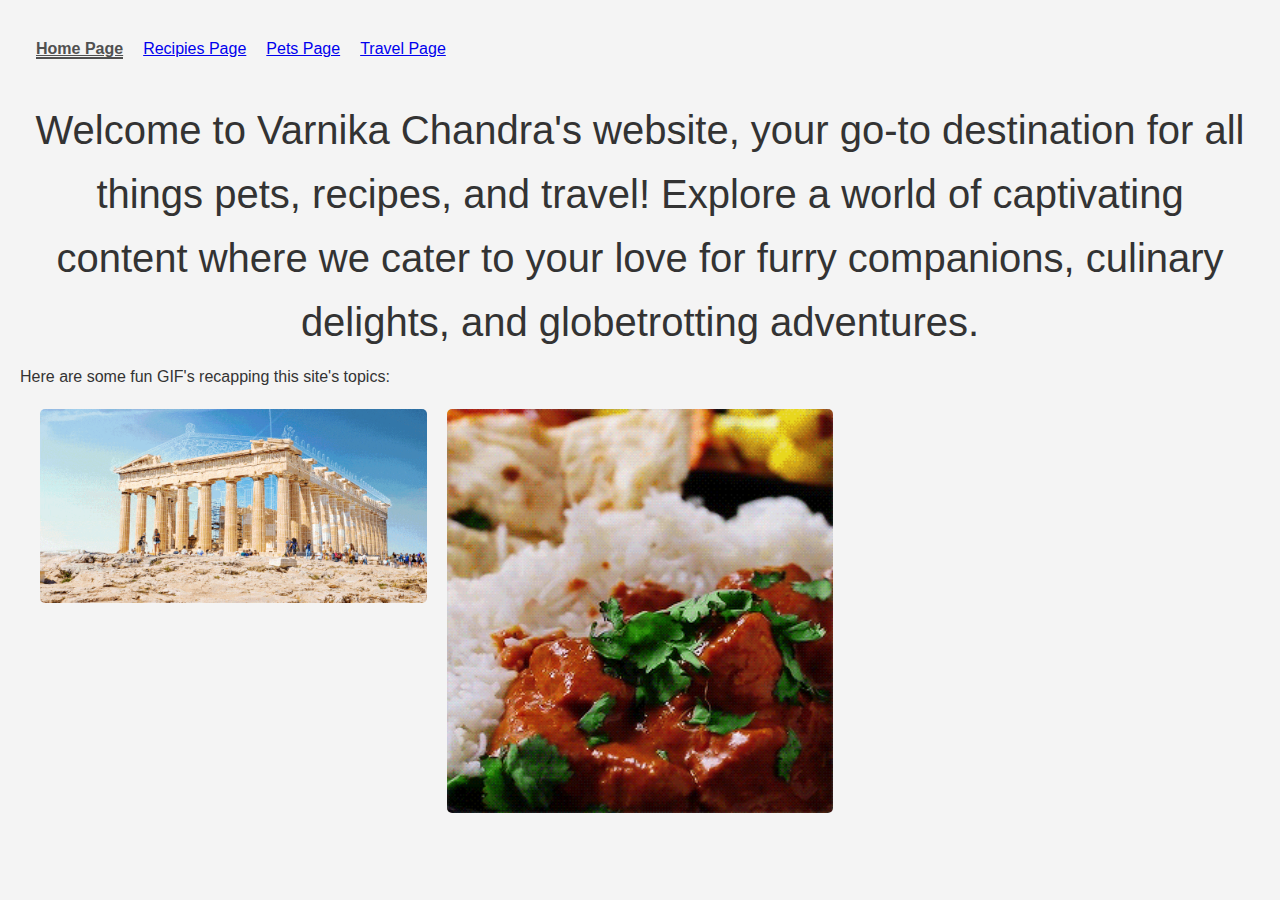
<file: index.html>
<!DOCTYPE html>
<html lang="en">
<head>
    <meta charset="UTF-8">
    <meta name="viewport" content="width=device-width, initial-scale=1.0">
    <link rel="stylesheet" href="css/html5reset.css">
    <link rel="stylesheet" href="css/style.css">
    <title>Welcome</title>
</head>
<body>
    <a href = "#maincontent" class="skip-link">Skip to Main Content</a>
    <header>
        <nav>
            <ul>
                <li><a href = "index.html" class="active">Home Page</a></li>
                <li><a href = "recipies.html">Recipies Page</a></li>
                <li><a href = "pets.html">Pets Page</a></li>
                <li><a href = "travel.html">Travel Page</a></li>
            </ul>
        </nav>
    </header>
    <main id="maincontent">
        <div>
            <h1>Welcome to Varnika Chandra's website, your go-to destination for all things pets, recipes, and travel! Explore a world of captivating content where we cater to your love for furry companions, culinary delights, and globetrotting adventures. </h1>

        </div>

        <div>Here are some fun GIF's recapping this site's topics:</div>
        <div class="image-grid">
            <img src="images/indexgif1.gif" alt="Greece" class="animated">
            <img src="images/indexgif2.gif" alt="Cat" class="animated">
        </div>

            
            <!-- Varnika Chandra -->
    
        
    </main>
    
</body>
</html>
</file>
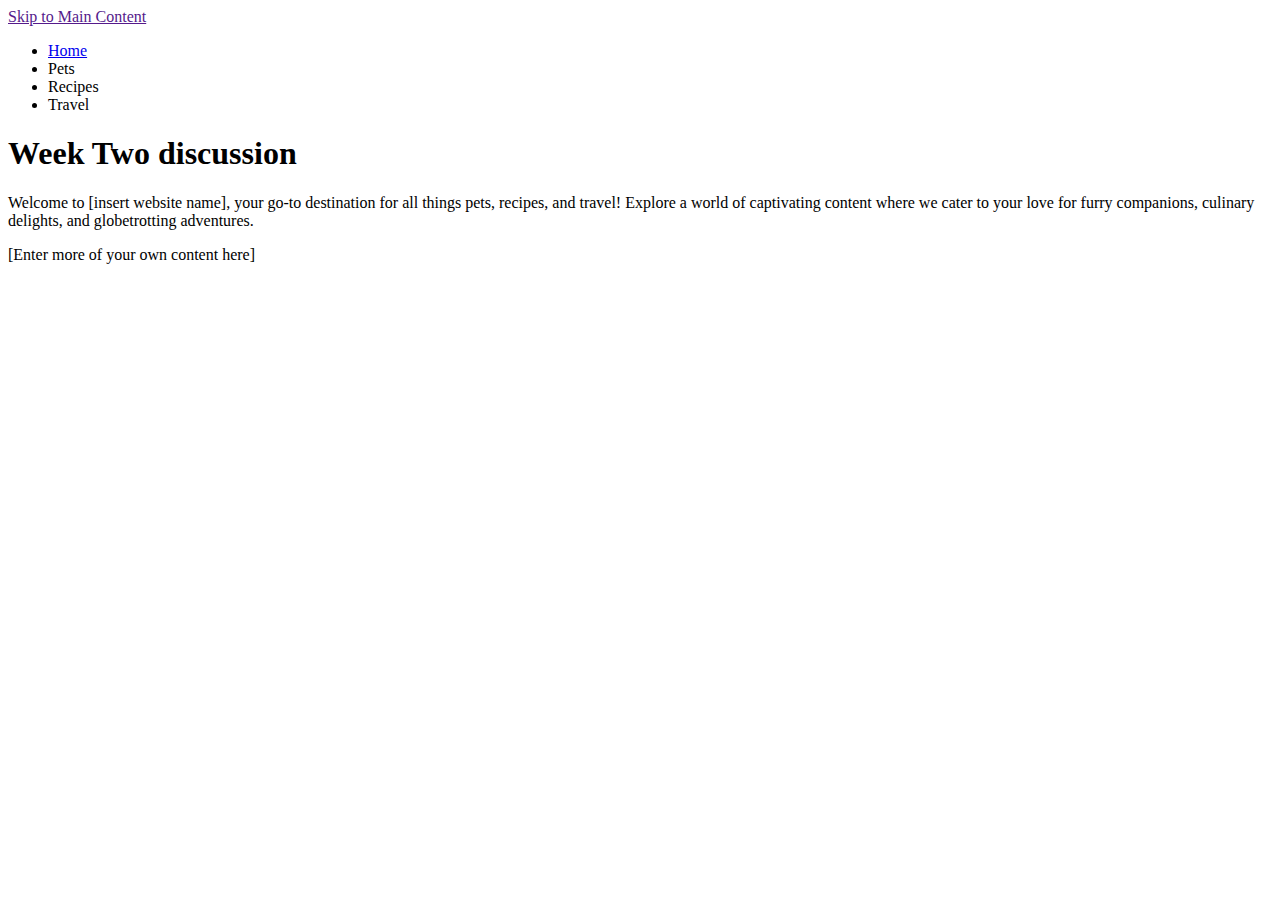
<file: ccp_starter_code-main/index.html>
<!DOCTYPE html>
<html lang="en">
<head>
    <meta charset="UTF-8">
    <meta name="viewport" content="width=device-width, initial-scale=1.0">
    <title>Pets</title>
</head>
<body>
    <a href = "">Skip to Main Content</a>
    <header>
        <nav>
            <ul>
                <li><a href = "index.html">Home</a></li>
                <li>Pets</li>
                <li>Recipes</li>
                <li>Travel</li>
            </ul>
        </nav>
        <h1>Week Two discussion</h1>

    </header>
    <main>
        <div>
            <p>Welcome to [insert website name], your go-to destination for all things pets, recipes, and travel! Explore a world of captivating content where we cater to your love for furry companions, culinary delights, and globetrotting adventures. </p>

        </div>

<div>[Enter more of your own content here]</div>
            
            <!-- Jackie Wolf -->
    
        <div></div>
        <div></div>
        <div></div>
        <div></div>
    </main>
    
</body>
</html>
</file>
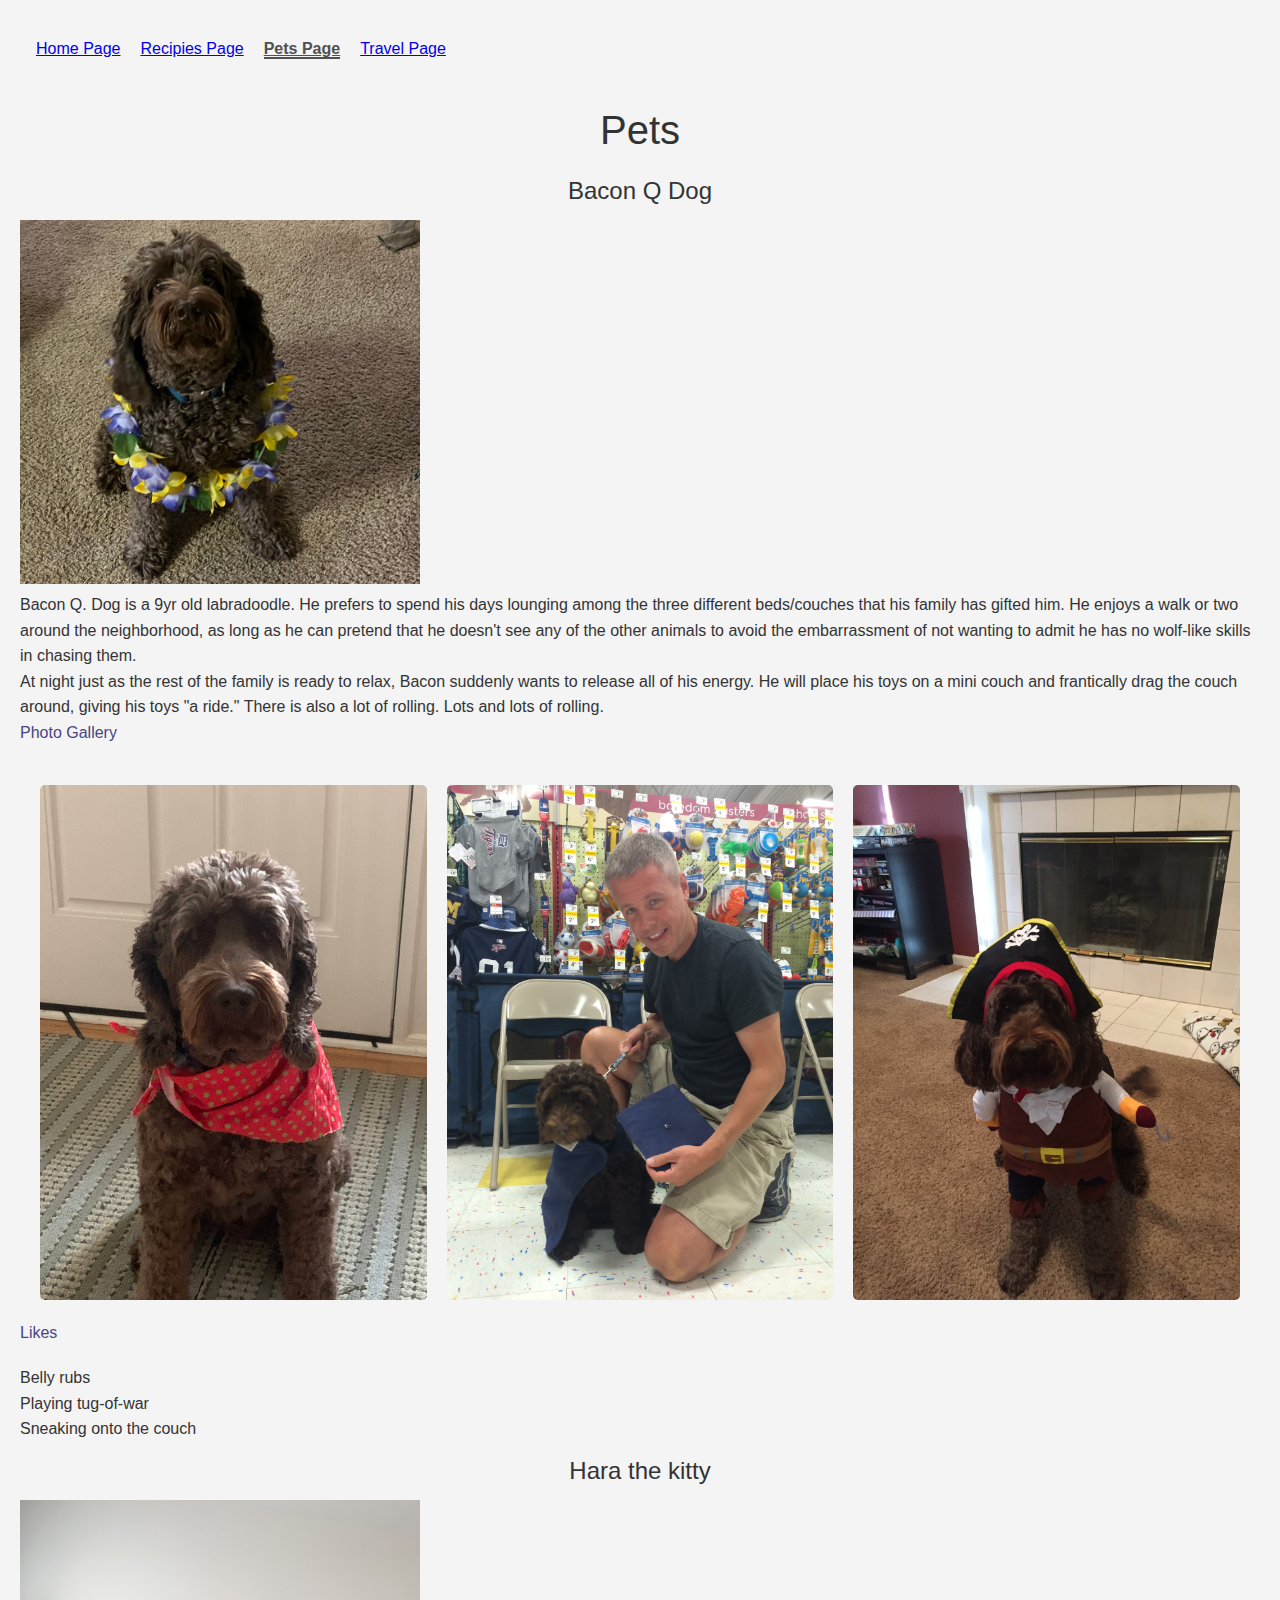
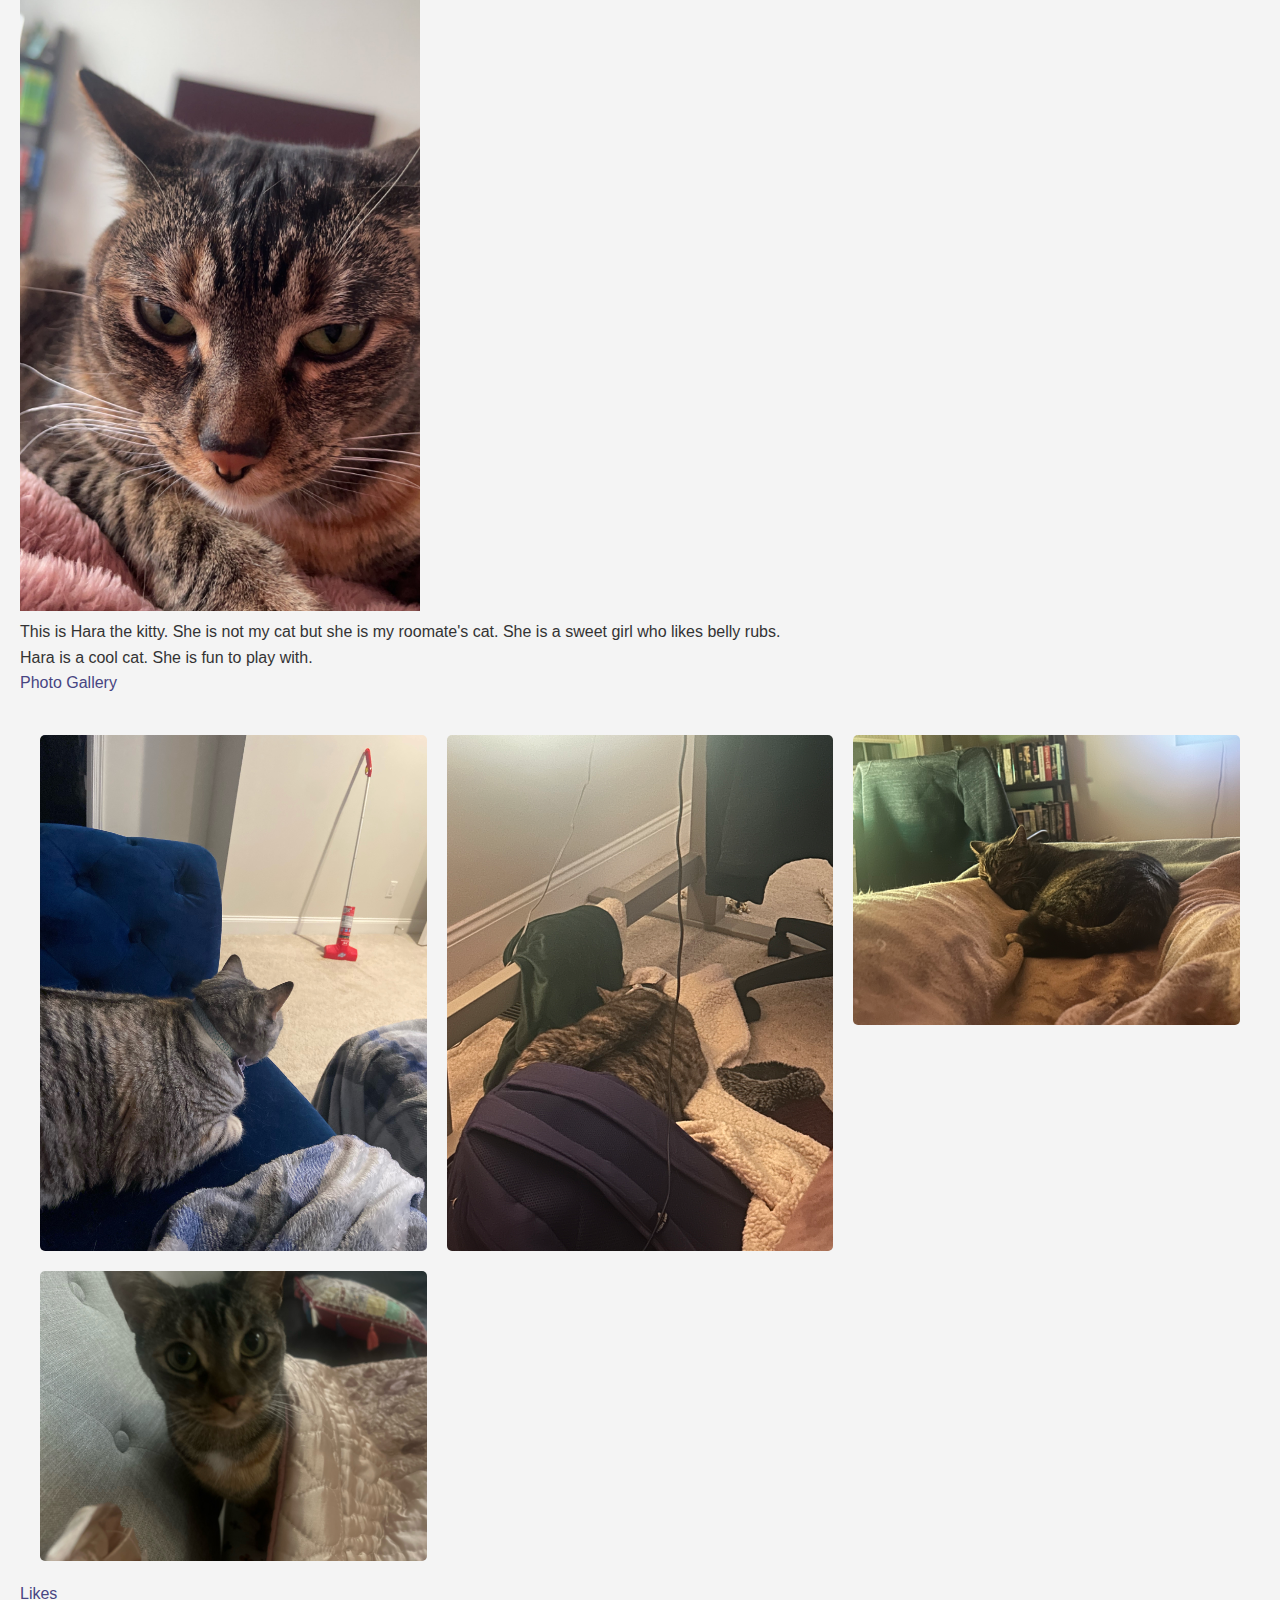
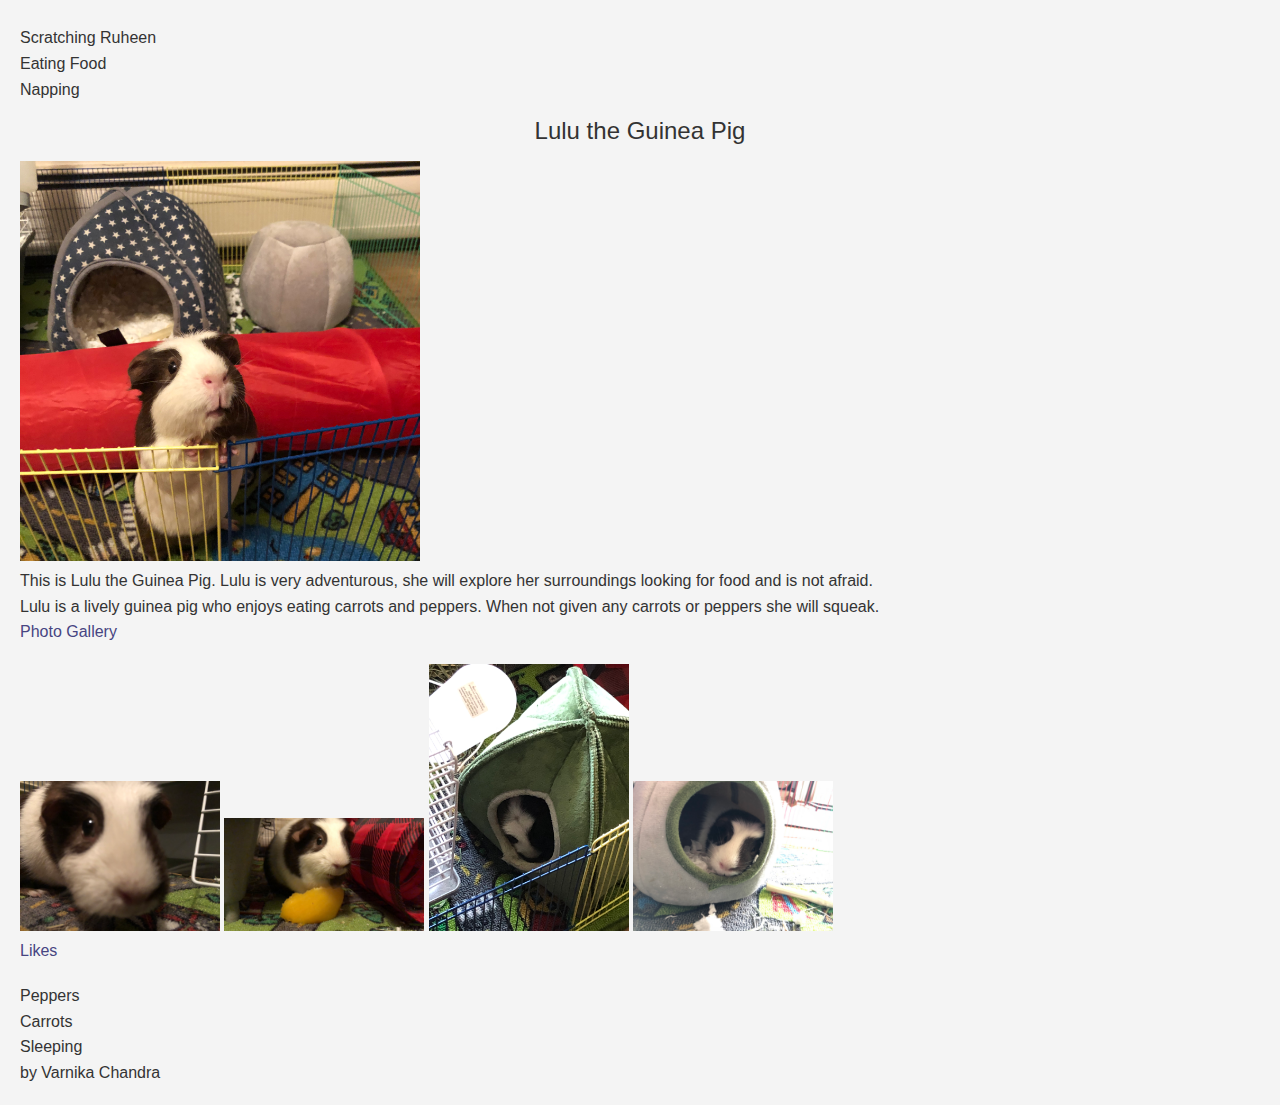
<file: pets.html>
<!DOCTYPE html>
<html lang="en">
<head>
    <meta charset="UTF-8">
    <meta name="viewport" content="width=device-width, initial-scale=1.0">
    <link rel="stylesheet" href="css/html5reset.css">
    <link rel="stylesheet" href="css/style.css">
   <title>Pets</title>
</head>
<body>
    <a href = "#maincontent" class="skip-link">Skip to main content</a>
    <header>
        <nav>
            <ul>
                <li><a href = "index.html">Home Page</a></li>
                <li><a href = "recipies.html">Recipies Page</a></li>
                <li><a href = "pets.html" class="active">Pets Page</a></li>
                <li><a href = "travel.html">Travel Page</a></li>
            </ul>
        </nav>
    </header>
    <main id="maincontent">
        <h1>Pets</h1>
        <div>
            <h2>Bacon Q Dog</h2>
            <img src="images/bacon.jpg" width = "400" alt="Brown labradoodle wearing colorful lei">

            <p>Bacon Q. Dog is a 9yr old labradoodle. He prefers to spend his days lounging among the three different beds/couches that his family has gifted him. He enjoys a walk or two around the neighborhood, as long as he can pretend that he doesn't see any of the other animals to avoid the embarrassment of not wanting to admit he has no wolf-like skills in chasing them.</p> 
            <P>At night just as the rest of the family is ready to relax, Bacon suddenly wants to release all of his energy. He will place his toys on a mini couch and frantically drag the couch around, giving his toys "a ride." There is also a lot of rolling. Lots and lots of rolling.</P>
            <h3>Photo Gallery</h3>
            <div class="image-grid">
            <img src="images/bacon_bandana.JPG" width ="200" alt = "Brown labradoodle wearing an orange bandana">
            <img src="images/bacon_graduation.JPG"  width ="200" alt="Small labradoodle puppy wearing a graduation cap and gown">
            <img src="images/bacon_halloween.JPG"  width ="200" alt="Brown labradoodle wearing a pirate costume">
        </div>
            <h3>Likes</h3>
            <ul>
                <li>Belly rubs</li>
                <li>Playing tug-of-war</li>
                <li>Sneaking onto the couch</li>
            </ul>
            <!-- Jackie Wolf Pet 1 -->
        
        </div>
        <div>
        <h2>Hara the kitty </h2>
        <img src="images/hara1.JPG" width = "400" alt="Brown labradoodle wearing colorful lei">

        <p>This is Hara the kitty. She is not my cat but she is my roomate's cat. She is a sweet girl who likes belly rubs.</p> 
        <P>Hara is a cool cat. She is fun to play with. </P>
        <h3>Photo Gallery</h3>
        <div class="image-grid">
        <img src="images/hara2.JPG" width ="200" alt = "This is Hara looking at a vacuum.">
        <img src="images/hara3.jpeg"  width ="200" alt="This is Hara laying down.">
        <img src="images/hara4.jpeg"  width ="200" alt="This is sleeping.">
        <img src="images/hara5.JPEG"  width ="200" alt="This is Hara when she was a baby.">
    </div>

        <h3>Likes</h3>
        <ul>
            <li>Scratching Ruheen</li>
            <li>Eating Food</li>
            <li>Napping</li>
        </ul>
        <!-- Pet 2 -->
    </div>
    <div>
    <h2>Lulu the Guinea Pig</h2>
        <img src="images/lulu-1.jpg" width = "400" alt="A chubby guinea pig with patches of dark-brown and white.">

        <p>This is Lulu the Guinea Pig. Lulu is very adventurous, she will explore her surroundings looking for food and is not afraid.</p> 
        <p>Lulu is a lively guinea pig who enjoys eating carrots and peppers. When not given any carrots or peppers she will squeak.</p>
        <h3>Photo Gallery</h3>
        <img src="images/lulu-2.jpg" width ="200" alt = "Lulu sleeping in a gray house.">
        <img src="images/lulu-eating-1.JPG"  width ="200" alt="Lulu enjoying a pepper.">
        <img src="images/lulu-sleeping-1.jpg"  width ="200" alt="Lulu sleeping in a green house.">
        <img src="images/lulu-sleeping-3.jpg"  width ="200" alt="Lulu snuggling and sleeping in her home.">

        <h3>Likes</h3>
        <ul>
            <li>Peppers</li>
            <li>Carrots</li>
            <li>Sleeping</li>
        </ul>
        <!-- Pet 3 -->
        </div>
       
      <!-- Varnika Chandra -->
      <footer> by Varnika Chandra</footer>
    </main>
    
</body>
</html>
</file>
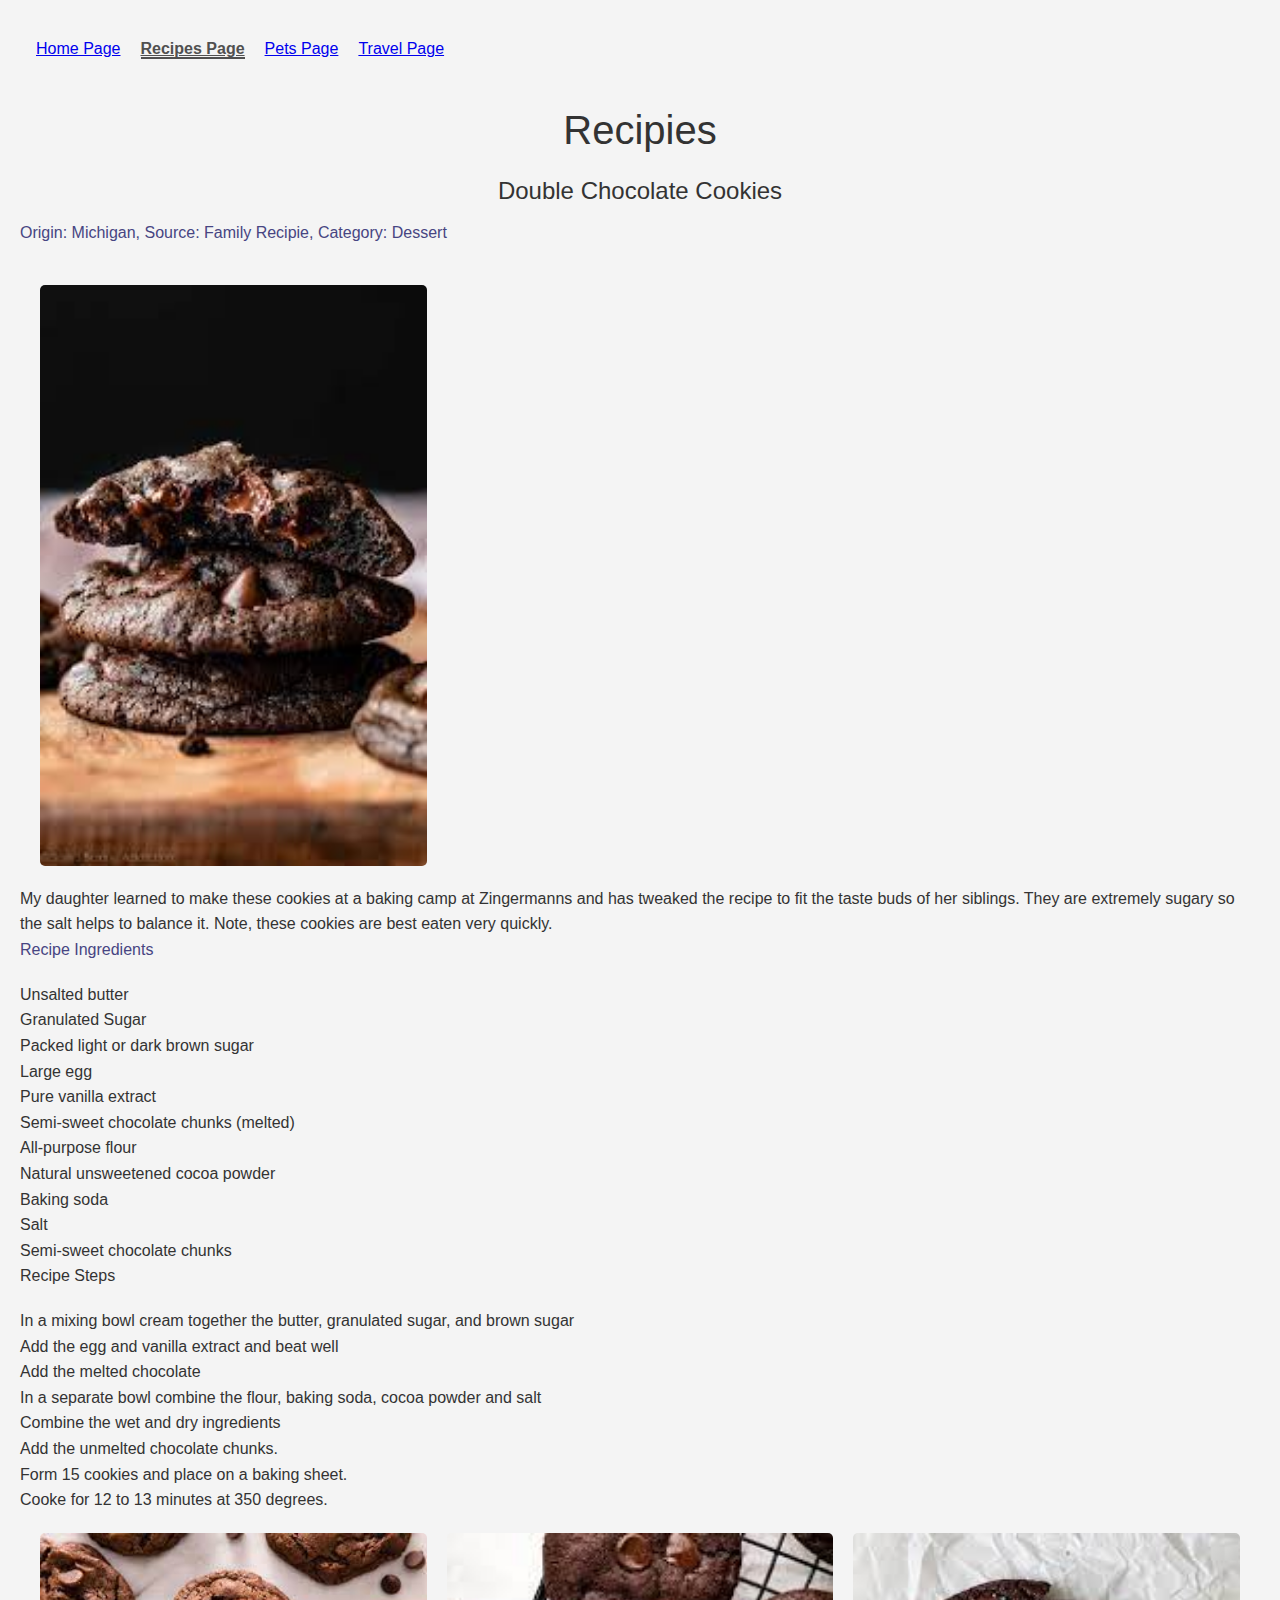
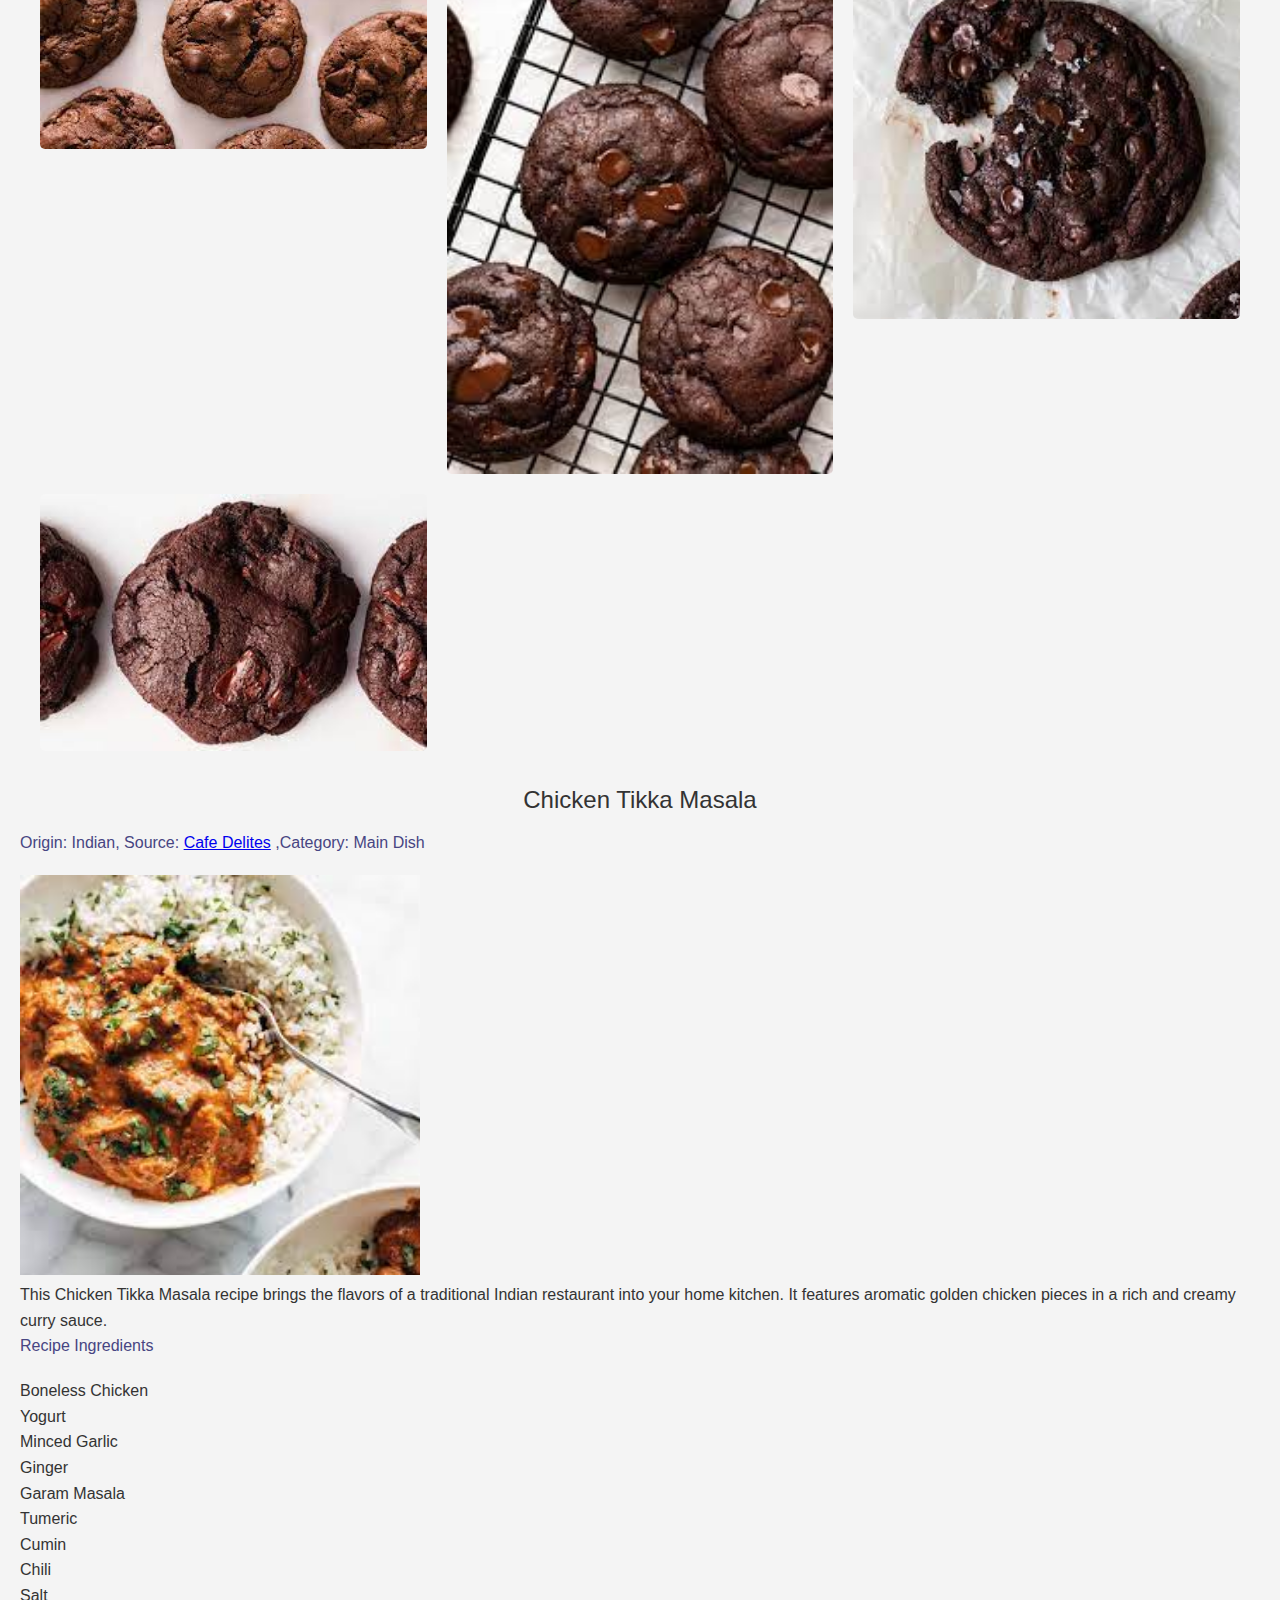
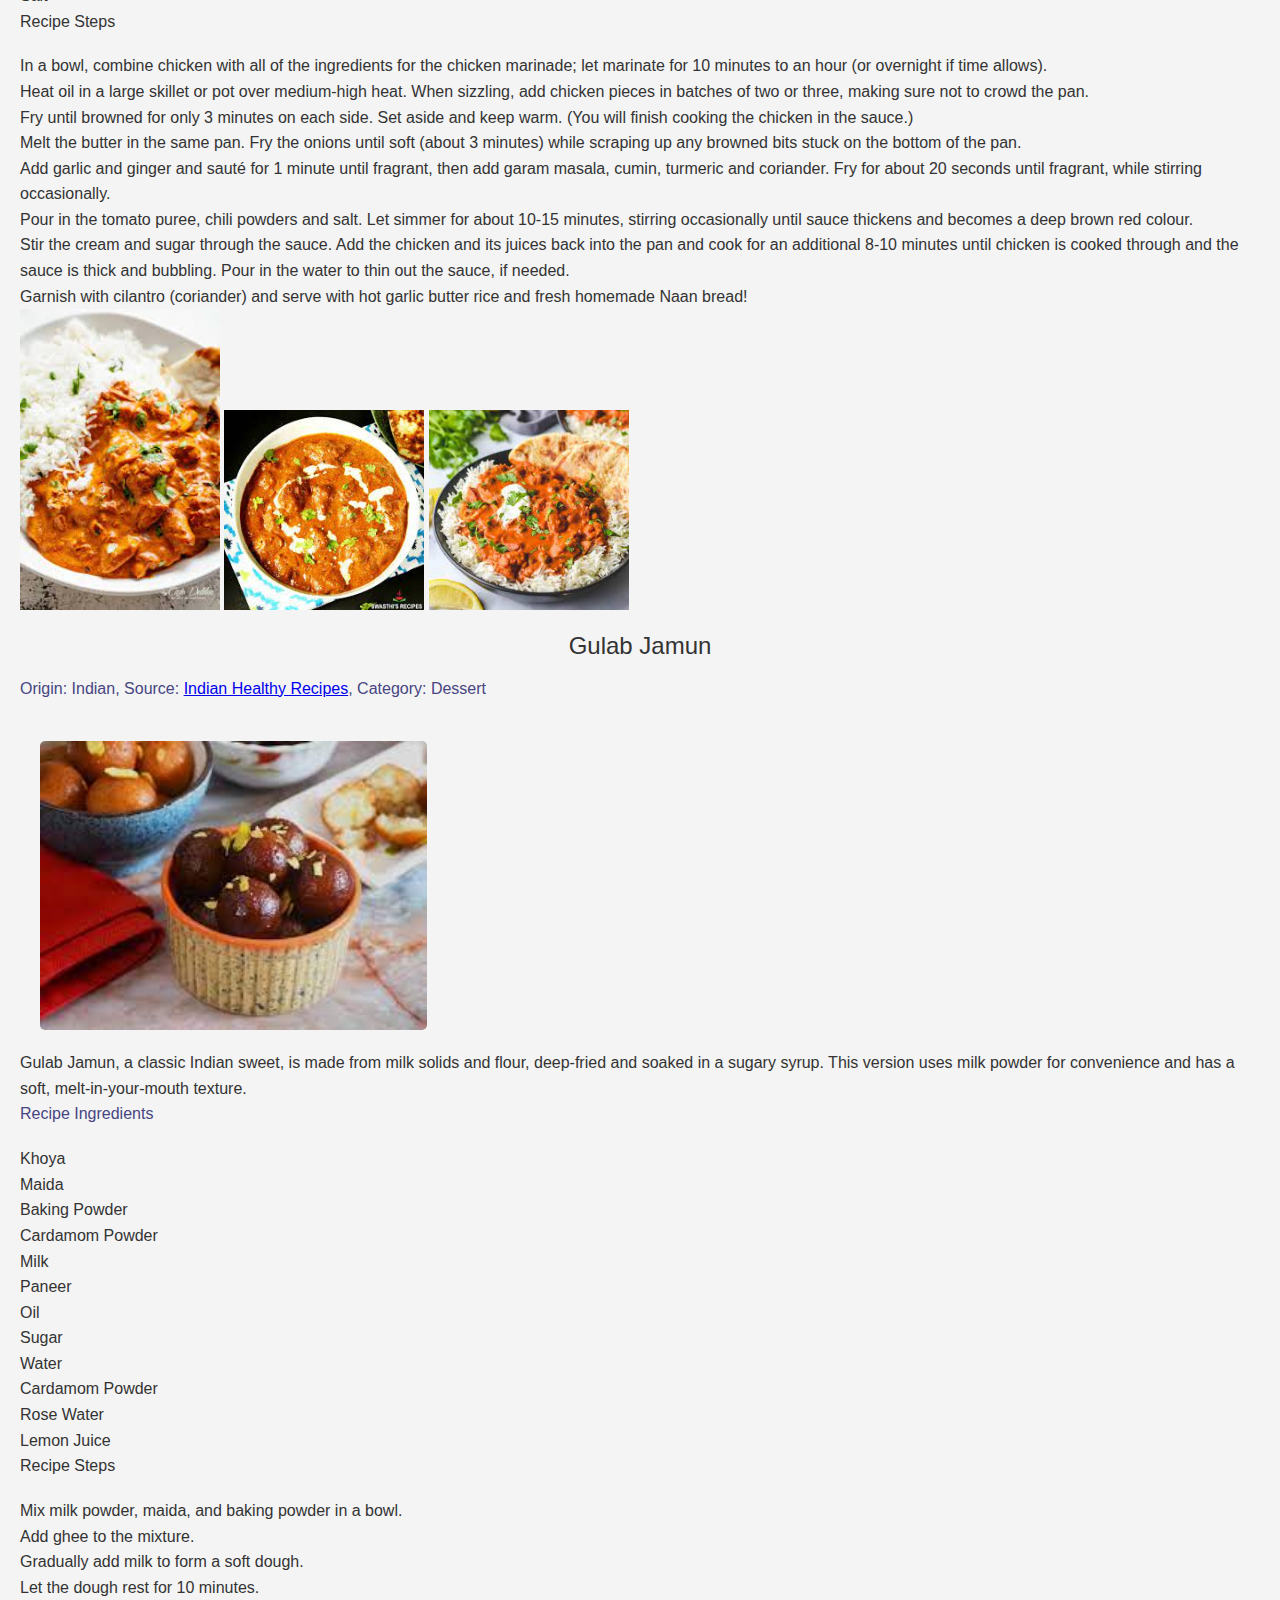
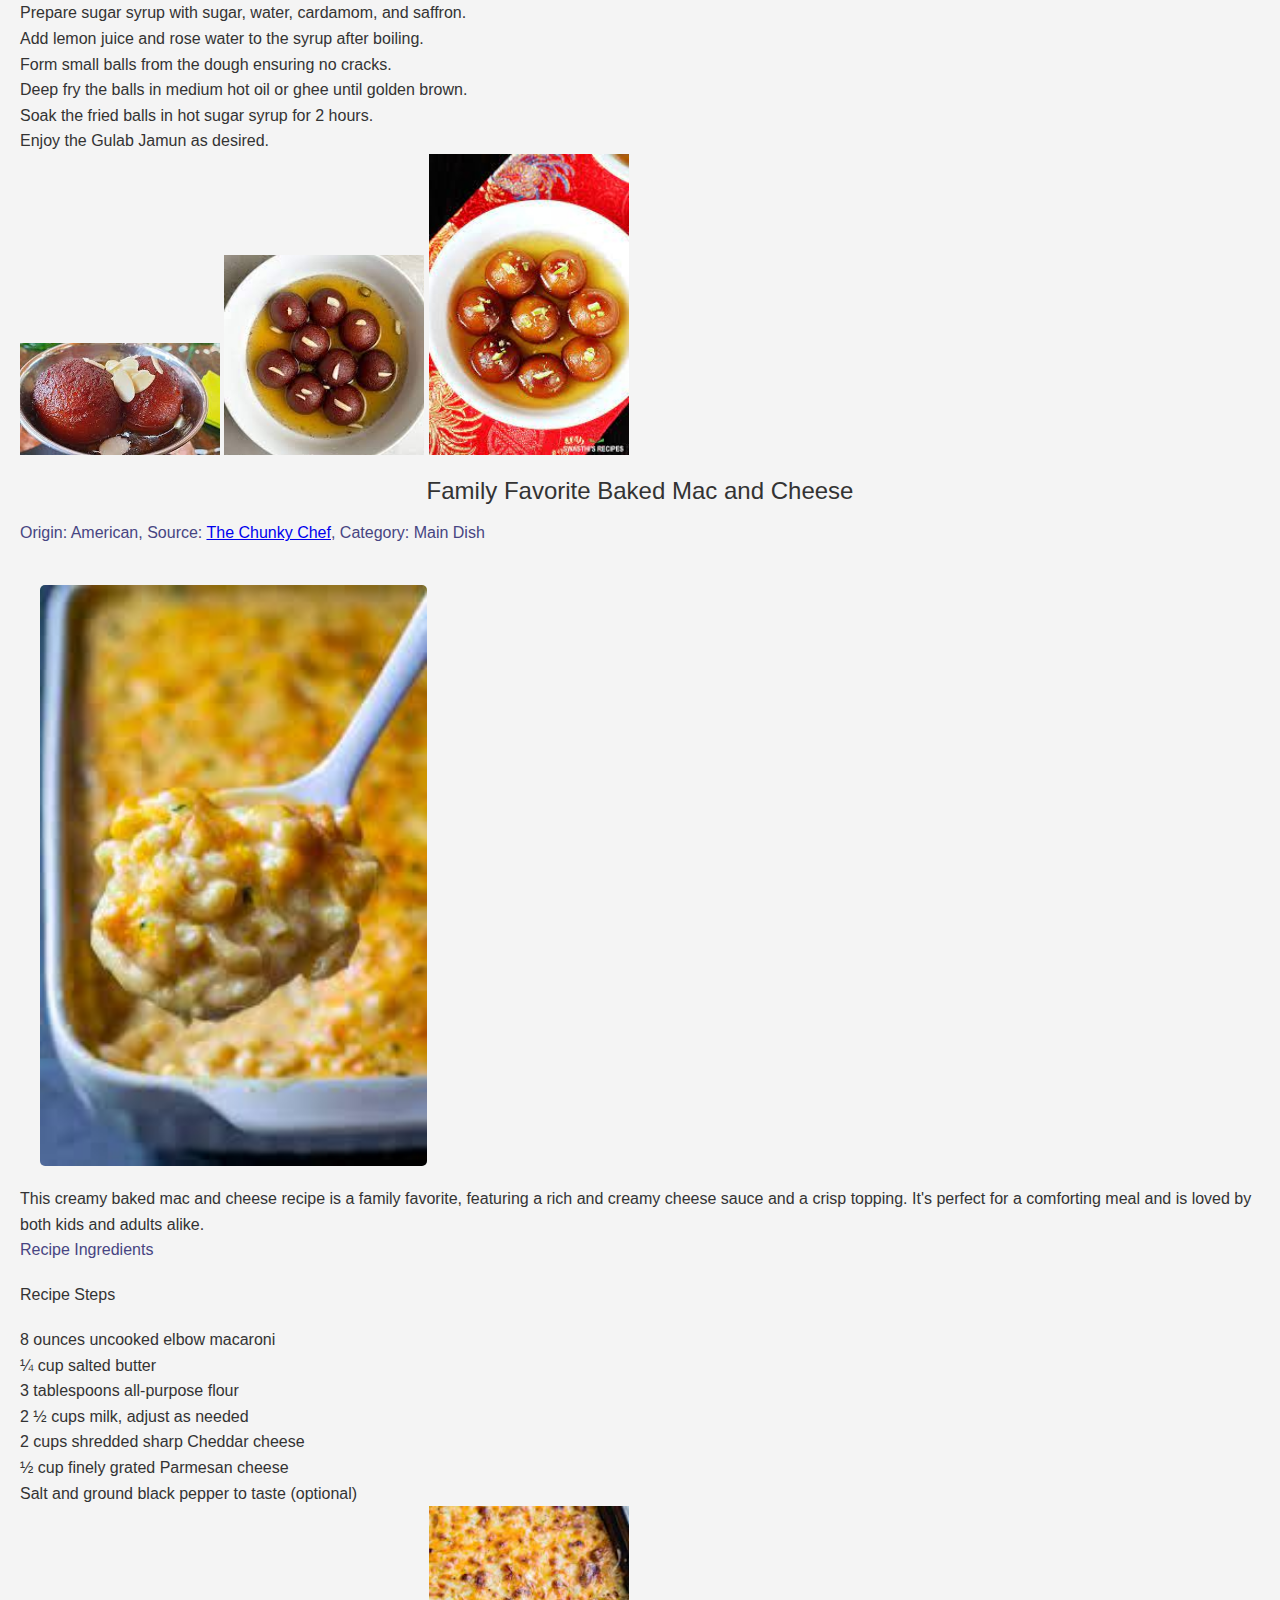
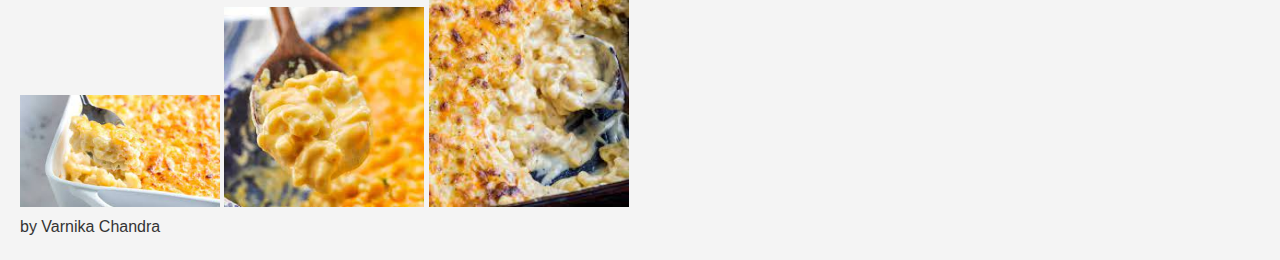
<file: recipies.html>
<!DOCTYPE html>
<html lang="en">
<head>
    <meta charset="UTF-8">
    <meta name="viewport" content="width=device-width, initial-scale=1.0">
    <link rel="stylesheet" href="css/html5reset.css">
    <link rel="stylesheet" href="css/style.css">
    <title>Recipies</title>
</head>
<body>
    <a href = "#maincontent" class="skip-link">Skip to Main Content</a>
    <header>
        <nav>
            <ul>
                <li><a href = "index.html">Home Page</a></li>
                <li><a href = "recipies.html" class="active">Recipes Page</a></li>
                <li><a href = "pets.html">Pets Page</a></li>
                <li><a href = "travel.html">Travel Page</a></li>
            </ul>
        </nav>
    

    </header>
    <main id="maincontent">
        <h1>Recipies</h1>
        <div>
            <h2>Double Chocolate Cookies</h2>
            <h3>Origin: Michigan, Source: Family Recipie, Category: Dessert</h3>
            <div class="image-grid">
            <img src="images/chocolate.jpeg" width = "400" alt="Chocolate Cookie Picture ">
        </div>
            <p>My daughter learned to make these cookies at a baking camp at Zingermanns and has tweaked the recipe to fit the taste buds of her siblings.  They are extremely sugary so the salt helps to balance it.  Note, these cookies are best eaten very quickly.</p>
            <h3>Recipe Ingredients</h3>
            <ul>
              <li> Unsalted butter </li> 
               <li>  Granulated Sugar </li>
               <li>  Packed light or dark brown sugar </li>
               <li>  Large egg </li>
               <li> Pure vanilla extract </li>
               <li>  Semi-sweet chocolate chunks (melted)  </li> 
               <li>  All-purpose flour  </li> 
               <li>    Natural unsweetened cocoa powder  </li> 
               <li>   Baking soda  </li> 
                <li>  Salt  </li> 
                <li>  Semi-sweet chocolate chunks </li> 
            </ul>
            <h4>Recipe Steps</h4>
            <ul>
                <li>In a mixing bowl cream together the butter, granulated sugar, and brown sugar </li>
                <li> Add the egg and vanilla extract and beat well</li>
                <li>Add the melted chocolate</li>
                <li>In a separate bowl combine the flour, baking soda, cocoa powder and salt</li>
                <li>Combine the wet and dry ingredients</li>
                <li>Add the unmelted chocolate chunks. </li>
                <li>Form 15 cookies and place on a baking sheet.</li>
                <li>Cooke for 12 to 13 minutes at 350 degrees.</li>
            </ul>
            <div class="image-grid">
            <img src="images/c1.jpeg" width ="200" alt = "Picture of many cookies">
            <img src="images/c2.jpeg"  width ="200" alt="Chocolate cookies on a tray">
            <img src="images/c3.jpeg"  width ="200" alt="Chocolate cookie with a piece broken off">
            <img src="images/c4.jpeg"  width ="200" alt="Close up of chocolate cookie">
            </div>

           
            <!-- Recipies one -->
        </div>
<!-- Varnika Chandra -->
        <div>
    <h2>Chicken Tikka Masala</h2>
    <h3>Origin: Indian, Source: <a href="https://cafedelites.com/chicken-tikka-masala/">Cafe Delites</a> ,Category: Main Dish</h3>
    <img src="images/chicken4.jpeg" width="400" alt="Chicken Tikka Masala Picture">
    <p>This Chicken Tikka Masala recipe brings the flavors of a traditional Indian restaurant into your home kitchen. It features aromatic golden chicken pieces in a rich and creamy curry sauce.</p>
    <h3>Recipe Ingredients</h3>
    <ul>
        <li> Boneless Chicken</li>
        <li> Yogurt </li>
        <li> Minced Garlic</li>
        <li> Ginger</li>
        <li> Garam Masala</li>
        <li> Tumeric </li>
        <li> Cumin </li>
        <li> Chili </li>
        <li> Salt </li>
        
    </ul>
    <h4>Recipe Steps</h4>
    <ul>
      <li>  In a bowl, combine chicken with all of the ingredients for the chicken marinade; let marinate for 10 minutes to an hour (or overnight if time allows).</li>

    <li>Heat oil in a large skillet or pot over medium-high heat. When sizzling, add chicken pieces in batches of two or three, making sure not to crowd the pan.</li>
<li> Fry until browned for only 3 minutes on each side. Set aside and keep warm. (You will finish cooking the chicken in the sauce.)</li>
<li>Melt the butter in the same pan. Fry the onions until soft (about 3 minutes) while scraping up any browned bits stuck on the bottom of the pan. </li>
<li>Add garlic and ginger and sauté for 1 minute until fragrant, then add garam masala, cumin, turmeric and coriander. Fry for about 20 seconds until fragrant, while stirring occasionally.</li>
<li>Pour in the tomato puree, chili powders and salt. Let simmer for about 10-15 minutes, stirring occasionally until sauce thickens and becomes a deep brown red colour.</li>
<li>Stir the cream and sugar through the sauce. Add the chicken and its juices back into the pan and cook for an additional 8-10 minutes until chicken is cooked through and the sauce is thick and bubbling. Pour in the water to thin out the sauce, if needed.</li>
<li>Garnish with cilantro (coriander) and serve with hot garlic butter rice and fresh homemade Naan bread!
        
    </ul>

    <img src="images/chicken1.jpeg" width="200" alt="Picture of Chicken Tikka Masala">
    <img src="images/chicken2.jpeg" width="200" alt="Plated Chicken Tikka Masala with butter">
    <img src="images/chicken3.jpeg" width="200" alt="Dish of Chicken Tikka Masala served with rice">
</div>

        <!-- Varnika Chandra -->
            <!-- Recipies two -->
   
<div>
    <h2>Gulab Jamun</h2>
    <h3>Origin: Indian, Source: <a href="https://www.indianhealthyrecipes.com/gulab-jamun-recipe-using-milk-powder/">Indian Healthy Recipes</a>, Category: Dessert </h3>
   <div class="image-grid">
    <img src="images/gj4.jpeg" width="400" alt="Gulab Jamun Picture in a bowl">
    </div>
    <p>Gulab Jamun, a classic Indian sweet, is made from milk solids and flour, deep-fried and soaked in a sugary syrup. This version uses milk powder for convenience and has a soft, melt-in-your-mouth texture.</p>
    <h3>Recipe Ingredients</h3>
    <ul>
        <li>Khoya</li>
        <li>Maida</li>
        <li>Baking Powder</li>
        <li>Cardamom Powder</li>
        <li>Milk</li>
        <li>Paneer</li>
        <li>Oil</li>
        <li>Sugar</li>
        <li>Water</li>
        <li>Cardamom Powder</li>
        <li>Rose Water</li>
        <li> Lemon Juice</li>
    </ul>
    <h4>Recipe Steps</h4>
    <ul>
     <li>Mix milk powder, maida, and baking powder in a bowl.</li>
    <li>Add ghee to the mixture.</li>
    <li>Gradually add milk to form a soft dough.</li>
    <li>Let the dough rest for 10 minutes.</li>
    <li>Prepare sugar syrup with sugar, water, cardamom, and saffron.</li>
    <li>Add lemon juice and rose water to the syrup after boiling.</li>
    <li>Form small balls from the dough ensuring no cracks.</li>
    <li>Deep fry the balls in medium hot oil or ghee until golden brown.</li>
    <li>Soak the fried balls in hot sugar syrup for 2 hours.</li>
    <li>Enjoy the Gulab Jamun as desired.</li>

       
    </ul>

    <img src="images/gj1.jpeg" width="200" alt="Ingredients for Gulab Jamun">
    <img src="images/gj2.jpeg" width="200" alt="Gulab Jamun being fried">
    <img src="images/gj3.jpeg" width="200" alt="Gulab Jamun in syrup">
<!-- Varnika Chandra -->

    </div>
              <!-- Recipies three -->

    <div>
    <h2>Family Favorite Baked Mac and Cheese</h2>
    <h3>Origin: American, Source: <a href="https://www.thechunkychef.com/family-favorite-baked-mac-and-cheese/">The Chunky Chef</a>, Category: Main Dish</h3>
   <div class="image-grid">
    <img src="images/cheesy4.jpeg" width="400" alt="Baked Mac and Cheese Picture">
    </div>
    <p>This creamy baked mac and cheese recipe is a family favorite, featuring a rich and creamy cheese sauce and a crisp topping. It's perfect for a comforting meal and is loved by both kids and adults alike.</p>
    <h3>Recipe Ingredients</h3>
    <ul>
        
    </ul>
    <h4>Recipe Steps</h4>
    <ul>
        <li>8 ounces uncooked elbow macaroni</li>
        <li>¼ cup salted butter</li>
        <li>3 tablespoons all-purpose flour</li>
        <li>2 ½ cups milk, adjust as needed</li>
        <li>2 cups shredded sharp Cheddar cheese</li>
        <li>½ cup finely grated Parmesan cheese</li>
        <li>Salt and ground black pepper to taste (optional)</li>
    </ul>

    <img src="images/cheesy1.jpeg" width="200" alt="Ingredients for Mac and Cheese">
    <img src="images/cheesy2.jpeg" width="200" alt="Mac and Cheese in Baking Dish">
    <img src="images/cheesy3.jpeg" width="200" alt="Baked Mac and Cheese Served">
</div>

  <!-- Varnika Chandra -->
  <footer> by Varnika Chandra</footer>
</main>
</body>
</html>
</file>
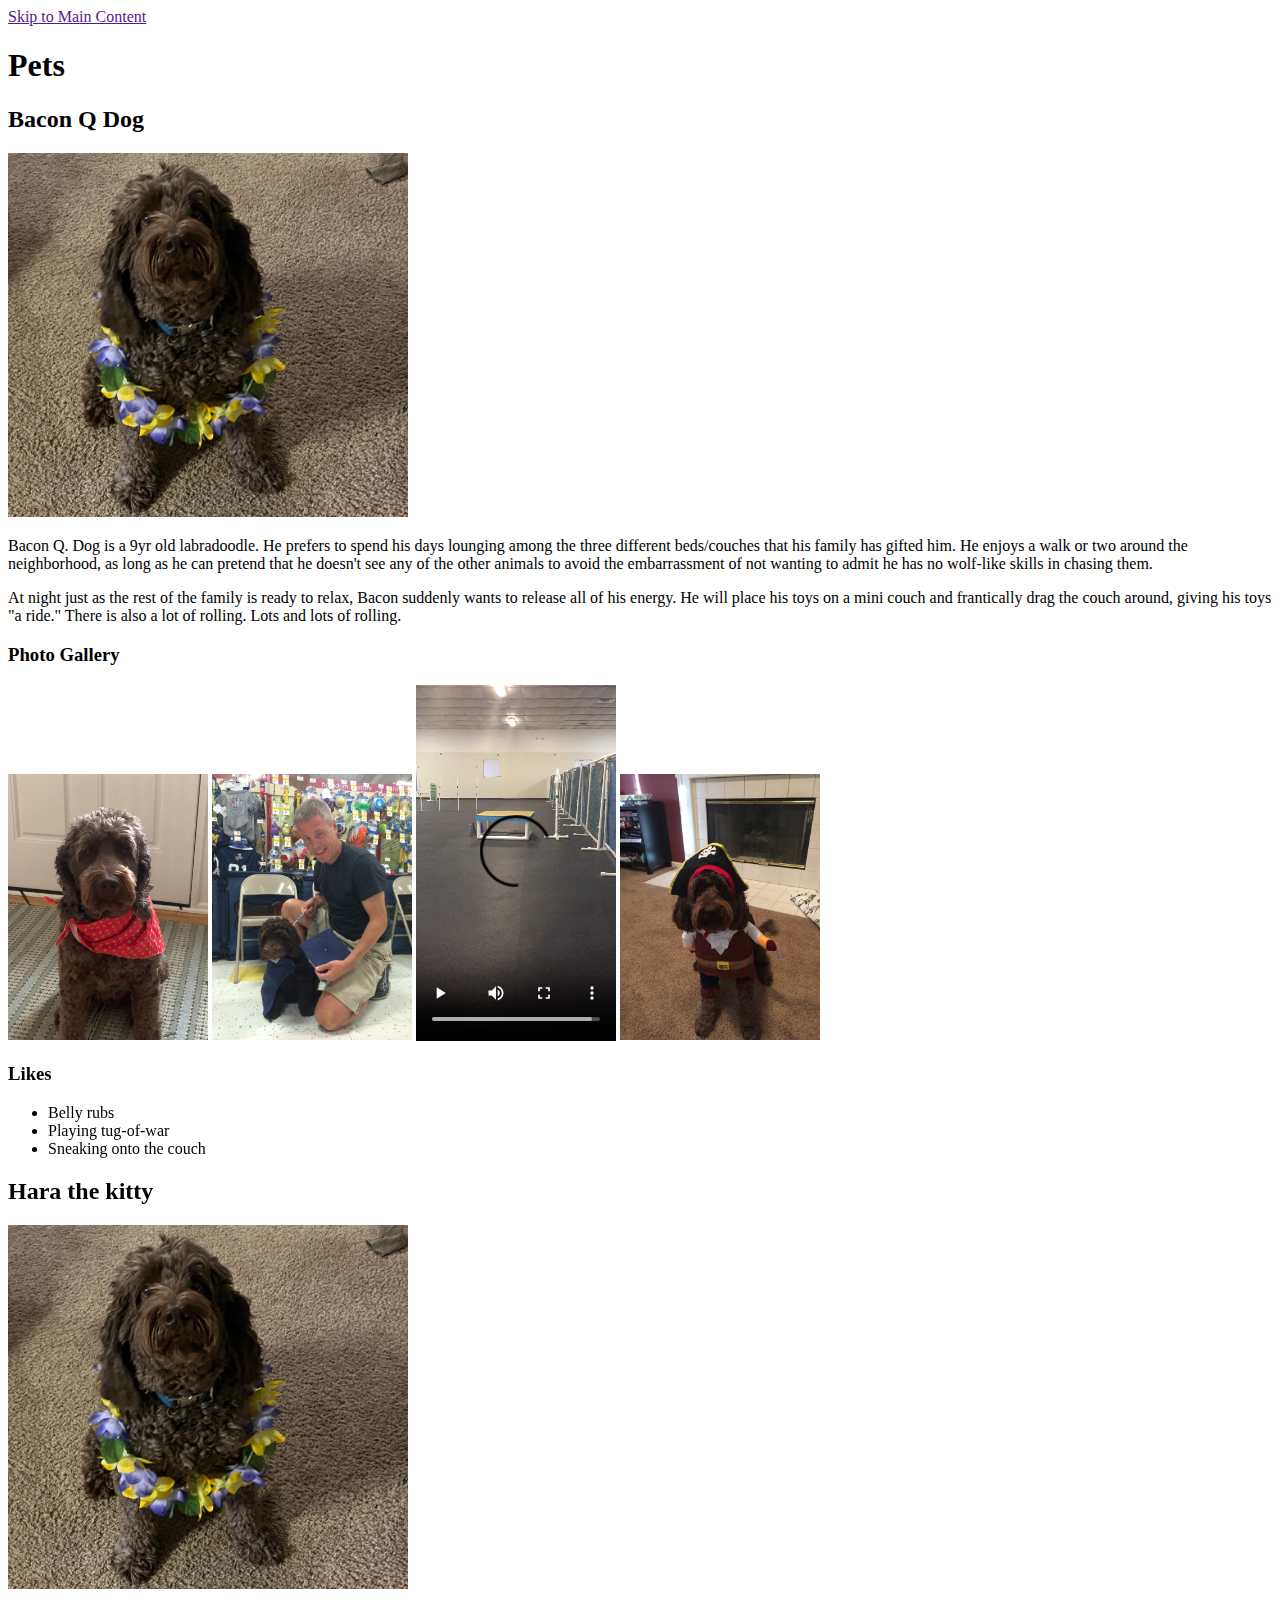
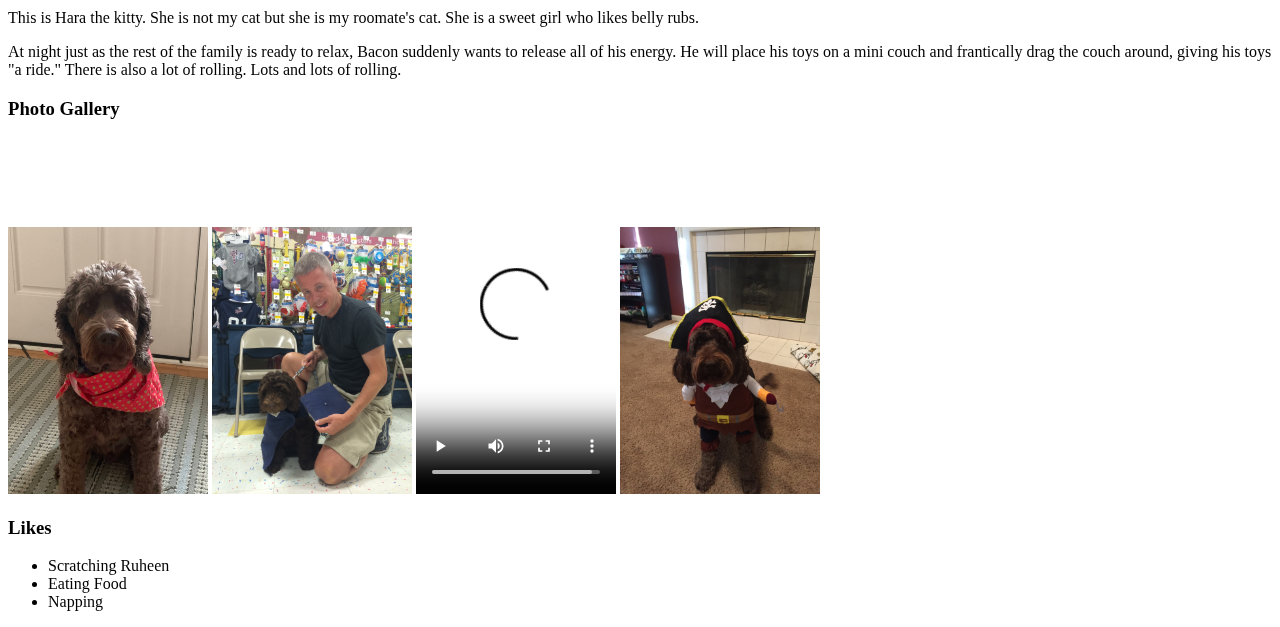
<file: ccp_starter_code-main/pets.html>
<!DOCTYPE html>
<html lang="en">
<head>
    <meta charset="UTF-8">
    <meta name="viewport" content="width=device-width, initial-scale=1.0">
    <title>Pets</title>
</head>
<body>
    <a href = "">Skip to Main Content</a>
    <main>
        <h1>Pets</h1>
        <div>
            <h2>Bacon Q Dog</h2>
            <img src="images/bacon.jpg" width = "400" alt="Brown labradoodle wearing colorful lei">

            <p>Bacon Q. Dog is a 9yr old labradoodle. He prefers to spend his days lounging among the three different beds/couches that his family has gifted him. He enjoys a walk or two around the neighborhood, as long as he can pretend that he doesn't see any of the other animals to avoid the embarrassment of not wanting to admit he has no wolf-like skills in chasing them.</p> 
            <P>At night just as the rest of the family is ready to relax, Bacon suddenly wants to release all of his energy. He will place his toys on a mini couch and frantically drag the couch around, giving his toys "a ride." There is also a lot of rolling. Lots and lots of rolling.</P>
            <h3>Photo Gallery</h3>
            <img src="images/bacon_bandana.JPG" width ="200" alt = "Brown labradoodle wearing an orange bandana">
            <img src="images/bacon_graduation.JPG"  width ="200" alt="Small labradoodle puppy wearing a graduation cap and gown">
            <video width="200"  controls>
                <source src="images/bacon_agility.mov">
                Your browser does not support the video tag.  This was a video of a girl and dog demonstrating a sit and stay procedure
            </video>
            <img src="images/bacon_halloween.JPG"  width ="200" alt="Brown labradoodle wearing a pirate costume">

            <h3>Likes</h3>
            <ul>
                <li>Belly rubs</li>
                <li>Playing tug-of-war</li>
                <li>Sneaking onto the couch</li>
            </ul>
            <!-- Jackie Wolf -->
        
        </div>
        <div></div>
        <h2>Hara the kitty </h2>
        <img src="images/bacon.jpg" width = "400" alt="Brown labradoodle wearing colorful lei">

        <p>This is Hara the kitty. She is not my cat but she is my roomate's cat. She is a sweet girl who likes belly rubs.</p> 
        <P>At night just as the rest of the family is ready to relax, Bacon suddenly wants to release all of his energy. He will place his toys on a mini couch and frantically drag the couch around, giving his toys "a ride." There is also a lot of rolling. Lots and lots of rolling.</P>
        <h3>Photo Gallery</h3>
        <img src="images/bacon_bandana.JPG" width ="200" alt = "Brown labradoodle wearing an orange bandana">
        <img src="images/bacon_graduation.JPG"  width ="200" alt="Small labradoodle puppy wearing a graduation cap and gown">
        <video width="200"  controls>
            <source src="images/bacon_agility.mov">
            Your browser does not support the video tag.  This was a video of a girl and dog demonstrating a sit and stay procedure
        </video>
        <img src="images/bacon_halloween.JPG"  width ="200" alt="Brown labradoodle wearing a pirate costume">

        <h3>Likes</h3>
        <ul>
            <li>Scratching Ruheen</li>
            <li>Eating Food</li>
            <li>Napping</li>
        </ul>
        <!-- Pet 1 -->
        
        <div></div>
        <div></div>
        <div></div>
    </main>
    
</body>
</html>
</file>
<file: css/style.css>
nav {
    border-style:solid;
    border-color: #333; 
    display: flex; 
    justify-content: space-between; 
    padding: 1rem; 
    margin-bottom: 20px; 
    border-radius: 10px;
  }
  nav ul {
    font-family: Helvetica, sans-serif;
    list-style: none; 
    display: flex; 
  }

  nav ul li {
    margin-right: 20px; 
  }
  
  nav ul li:last-child {
    margin-right: 0;
  }
nav ul li a.active { /* not just change color */
    color:#505050;
    font-weight: bold;
    text-decoration: underline;
    border-bottom: 2px solid #505050;
}
a.skip-link {
   position: absolute;
            left: -999px;
            top:auto;            width: 1px;
            height: 1px;
            overflow:hidden;
            z-index: -999;
        }
a.skip-link:focus {
            left: auto;
            top: auto;   width: auto;
            height: auto;
            overflow: auto;
     z-index: 999;
            background-color:#FFF; 
            padding: 10px; 
            text-align: center; 
}
body {
    font-family:Helvetica, sans-serif;
    color: #333;
    background-color: #f4f4f4;
    line-height: 1.6; 
    padding:20px; 
}

h3{
    color: #474582;
}
  
  h1, h2, h3, h4, h5, h6 {
    margin-bottom: 1.2rem; 
    font-family: Helvetica, sans-serif;
  }
  
.travel{
    font-family:Helvetica, sans-serif;
    font-size:100%;
    text-align:center;
    border-radius: 10px;
    border-style: ridge;
    border-color:#474582;

}
/* Let's style our h1 & h2 headers
Make the text centered
Give it a margin of 10px
Font size should be twice the normal size */
h1{
    text-align: center;
    margin: 10px;
    font-size: 250%;
  }
  h2{
    text-align: center;
    margin: 10px;
    font-size: 150%;

  }
  
  /*grid for the images*/
.image-grid {
    display: grid; /*grid container */
    grid-template-columns:repeat(3, 1fr);/* split it standard into 3 */
    grid-gap: 20px;
    padding: 20px;
}

.image-grid img{
    width: 100%;
    height:auto;
    border-radius:5px;
}
/*small big screen sizes smaller screen-smaller columns */
@media(max-width:768px){
    .image-grid {
        grid-template-columns:repeat(2, 1fr);
 }
}
@media (max-width: 480px) {
    .image-grid {
        grid-template-columns: 1fr;
    }
    nav ul li a {
        font-size: 18px; 
        padding:10px 15px; 
    }
    nav ul li {
        margin-right: 10px; 
    }
    nav ul {
        padding-left: 0px;
    }
    nav ul li:first-child a {
        padding-left: 5px;
    }
}

 @media(prefers-reduced-motion: reduce){
    .image-grid img[src$=".gif"],
    .animated{ /*hide element*/
        display: none; 
    }
 }
</file>
